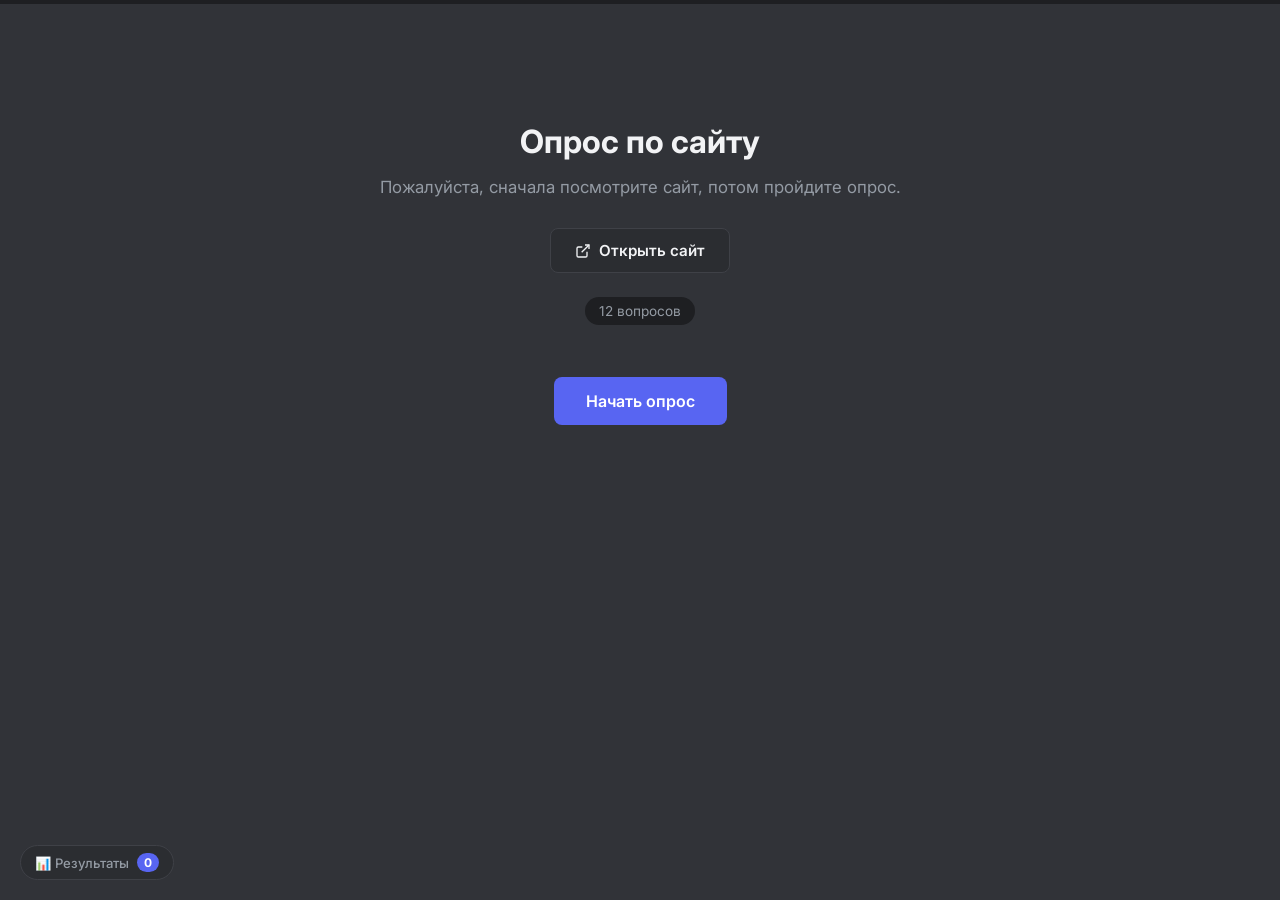
<file: survey/index.html>
<!DOCTYPE html>
<html lang="ru">
<head>
<meta charset="UTF-8">
<meta name="viewport" content="width=device-width, initial-scale=1.0">
<title>Опрос по сайту</title>
<link rel="preconnect" href="https://fonts.googleapis.com">
<link href="https://fonts.googleapis.com/css2?family=Inter:wght@400;500;600;700&display=swap" rel="stylesheet">
<style>
*, *::before, *::after { margin: 0; padding: 0; box-sizing: border-box; }

:root {
  --bg: #313338;          /* Discord chat background */
  --surface: #2b2d31;     /* Discord secondary container */
  --surface2: #1e1f22;    /* Discord dark inputs/wells */
  --border: #3f4147;      /* Discord border */
  --text: #dbdee1;        /* Discord primary body text */
  --text-white: #f2f3f5;  /* Discord heading white */
  --text-muted: #949ba4;  /* Discord muted text */
  --accent: #5865f2;      /* Discord Blurple */
  --accent-hover: #4752c4;
  --success: #23a55a;
  --danger: #f23f43;
  --radius: 8px;
}

html { scroll-behavior: smooth; }

body {
  font-family: 'Inter', -apple-system, BlinkMacSystemFont, "Segoe UI", Roboto, sans-serif;
  background: var(--bg);
  color: var(--text);
  min-height: 100vh;
  overflow-x: hidden;
  -webkit-font-smoothing: antialiased;
}

/* progress bar */
.progress-wrap {
  position: fixed; top: 0; left: 0; right: 0;
  height: 4px; background: var(--surface2); z-index: 100;
}
.progress-bar {
  height: 100%; width: 0%;
  background: var(--accent);
  transition: width .3s ease;
}

/* container */
.container {
  position: relative; z-index: 1;
  max-width: 620px; margin: 0 auto;
  padding: 50px 20px 80px;
}

/* sections */
.section {
  display: none;
  animation: fadeIn .25s ease forwards;
}
.section.active { display: block; }

@keyframes fadeIn {
  from { opacity: 0; transform: translateY(12px); }
  to   { opacity: 1; transform: translateY(0); }
}

/* welcome screen */
.welcome { text-align: center; padding-top: 8vh; }
.welcome h1 {
  font-size: 2rem;
  font-weight: 700;
  color: var(--text-white);
  margin-bottom: 14px;
}
.welcome p {
  color: var(--text-muted);
  font-size: 1.05rem;
  line-height: 1.5;
  margin-bottom: 28px;
}

.site-link {
  display: inline-flex; align-items: center; gap: 8px;
  padding: 12px 24px; border-radius: var(--radius);
  background: var(--surface); border: 1px solid var(--border);
  color: var(--text-white); font-weight: 600; font-size: .95rem;
  text-decoration: none; transition: background .2s, border-color .2s;
  margin-bottom: 24px;
}
.site-link:hover {
  background: #35373c;
  border-color: #4e5058;
}
.site-link svg { width: 16px; height: 16px; }

.count-badge {
  display: inline-block;
  color: var(--text-muted);
  font-size: .85rem;
  background: var(--surface2);
  padding: 6px 14px;
  border-radius: 14px;
  margin-bottom: 32px;
}

/* block headers */
.block-header {
  margin-bottom: 30px;
}
.block-num {
  font-size: .75rem; font-weight: 700; text-transform: uppercase; letter-spacing: 1px;
  color: var(--accent);
  margin-bottom: 6px;
}
.block-header h2 {
  font-size: 1.4rem; font-weight: 700; color: var(--text-white);
}

/* questions */
.question {
  margin-bottom: 28px;
}
.q-label {
  font-size: 1rem; font-weight: 600; color: var(--text-white); line-height: 1.4;
  margin-bottom: 12px;
}
.q-label .q-num {
  color: var(--accent); margin-right: 4px;
}
.q-hint {
  display: block; font-size: .82rem; color: var(--text-muted); margin-top: 4px; font-weight: 400;
}

/* scale 1-10 */
.scale-row {
  display: flex; gap: 6px; flex-wrap: wrap;
}
.scale-btn {
  width: 44px; height: 44px; border-radius: var(--radius);
  border: 1px solid var(--border); background: var(--surface);
  color: var(--text); font-size: .95rem; font-weight: 600;
  cursor: pointer; transition: background .15s, border-color .15s, color .15s;
  display: flex; align-items: center; justify-content: center;
}
.scale-btn:hover { background: #35373c; color: var(--text-white); border-color: #4e5058; }
.scale-btn.selected {
  background: var(--accent);
  border-color: var(--accent);
  color: #fff;
}
.scale-labels {
  display: flex; justify-content: space-between;
  margin-top: 6px; font-size: .75rem; color: var(--text-muted);
}

/* option cards */
.options-list { display: flex; flex-direction: column; gap: 8px; }
.opt-card {
  display: flex; align-items: center; gap: 12px;
  padding: 12px 16px; border-radius: var(--radius);
  border: 1px solid var(--border); background: var(--surface);
  cursor: pointer; transition: background .15s, border-color .15s;
  user-select: none;
}
.opt-card:hover { background: #35373c; border-color: #4e5058; }
.opt-card.selected {
  border-color: var(--accent); background: #35373c;
}
.opt-card input { display: none; }
.opt-indicator {
  width: 18px; height: 18px; border-radius: 50%;
  border: 2px solid var(--border); flex-shrink: 0;
  display: flex; align-items: center; justify-content: center;
  transition: border-color .15s, background .15s;
}
.opt-card.selected .opt-indicator {
  border-color: var(--accent); background: var(--accent);
}
.opt-card.selected .opt-indicator::after {
  content: ''; display: block; width: 6px; height: 6px;
  background: #fff; border-radius: 50%;
}
.opt-text { font-size: .95rem; color: var(--text); line-height: 1.3; }
.opt-card.selected .opt-text { color: var(--text-white); font-weight: 500; }

/* text input */
.text-input {
  width: 100%; padding: 12px 14px;
  border-radius: var(--radius);
  border: 1px solid var(--border); background: var(--surface2);
  color: var(--text-white); font-family: inherit; font-size: .95rem;
  resize: vertical; min-height: 70px;
  transition: border-color .15s;
  outline: none;
}
.text-input:focus { border-color: var(--accent); }
.text-input::placeholder { color: var(--text-muted); }

/* buttons */
.nav-row {
  display: flex; justify-content: space-between; align-items: center;
  margin-top: 36px; gap: 12px;
}
.btn {
  display: inline-flex; align-items: center; justify-content: center; gap: 8px;
  padding: 12px 24px; border-radius: var(--radius);
  font-family: inherit; font-size: .95rem; font-weight: 600;
  border: none; cursor: pointer; transition: background .15s;
}
.btn-primary {
  background: var(--accent);
  color: #fff;
}
.btn-primary:hover { background: var(--accent-hover); }
.btn-primary:disabled { opacity: .5; cursor: not-allowed; }
.btn-secondary {
  background: var(--surface); color: var(--text);
  border: 1px solid var(--border);
}
.btn-secondary:hover { background: #35373c; color: var(--text-white); }
.btn-start { font-size: 1rem; padding: 14px 32px; }

/* thank you */
.thankyou { text-align: center; padding-top: 10vh; }
.thankyou .check-circle {
  width: 64px; height: 64px; border-radius: 50%;
  background: var(--success);
  display: flex; align-items: center; justify-content: center;
  margin: 0 auto 20px;
}
.thankyou h2 { font-size: 1.8rem; font-weight: 700; color: var(--text-white); margin-bottom: 10px; }
.thankyou p { color: var(--text-muted); font-size: 1rem; line-height: 1.5; }

/* validation error */
.error-msg {
  color: var(--danger); font-size: .82rem; margin-top: 6px;
  display: none;
}
.question.has-error .error-msg { display: block; }
.question.has-error .scale-btn,
.question.has-error .opt-card {
  border-color: var(--danger);
}

/* spinner */
.spinner {
  width: 18px; height: 18px; border: 2px solid rgba(255,255,255,.3);
  border-top-color: #fff; border-radius: 50%;
  animation: spin .7s linear infinite; display: none;
}
.btn-primary.loading .spinner { display: block; }
.btn-primary.loading span { display: none; }
@keyframes spin { to { transform: rotate(360deg); } }

/* counter */
.section-counter {
  position: fixed; bottom: 20px; right: 20px;
  background: var(--surface); border: 1px solid var(--border);
  padding: 6px 14px; border-radius: 16px;
  font-size: .8rem; color: var(--text-muted); z-index: 50;
}

/* admin floating button */
.admin-float-btn {
  position: fixed; bottom: 20px; left: 20px;
  background: var(--surface); border: 1px solid var(--border);
  color: var(--text-muted); padding: 7px 14px; border-radius: 20px;
  cursor: pointer; font-size: .82rem; font-weight: 500;
  display: inline-flex; align-items: center; gap: 8px;
  transition: all .15s; z-index: 99;
}
.admin-float-btn:hover {
  background: #35373c; color: var(--text-white); border-color: var(--accent);
}
.admin-float-btn .badge {
  background: var(--accent); color: #fff; padding: 2px 7px;
  border-radius: 10px; font-size: .75rem; font-weight: 700;
}

/* admin panel on thanks screen */
.admin-panel {
  margin-top: 36px; padding: 22px;
  background: var(--surface); border: 1px solid var(--border);
  border-radius: var(--radius); text-align: left;
}
.admin-panel h3 {
  font-size: 1.05rem; color: var(--text-white); margin-bottom: 8px;
  display: flex; align-items: center; gap: 8px;
}
.admin-stats {
  font-size: .9rem; color: var(--text-muted); line-height: 1.6;
  margin-bottom: 18px; padding-bottom: 14px; border-bottom: 1px solid var(--border);
}
.admin-actions {
  display: flex; flex-wrap: wrap; gap: 10px;
}
.btn-sm {
  padding: 9px 16px; font-size: .85rem;
}

/* modal */
.modal-overlay {
  position: fixed; top: 0; left: 0; right: 0; bottom: 0;
  background: rgba(0,0,0,.75); z-index: 1000;
  display: flex; align-items: center; justify-content: center;
  padding: 16px;
}
.modal-card {
  background: var(--bg); border: 1px solid var(--border);
  border-radius: var(--radius); width: 100%; max-width: 720px;
  max-height: 85vh; display: flex; flex-direction: column;
  box-shadow: 0 16px 40px rgba(0,0,0,.5);
}
.modal-header {
  padding: 16px 20px; border-bottom: 1px solid var(--border);
  display: flex; justify-content: space-between; align-items: center;
}
.modal-header h3 { font-size: 1.1rem; color: var(--text-white); margin: 0; }
.modal-close {
  background: none; border: none; font-size: 1.6rem; color: var(--text-muted);
  cursor: pointer; padding: 0 4px; line-height: 1;
}
.modal-close:hover { color: var(--text-white); }
.modal-body {
  padding: 20px; overflow-y: auto; flex: 1;
}
.modal-footer {
  padding: 14px 20px; border-top: 1px solid var(--border);
  display: flex; flex-wrap: wrap; gap: 10px; justify-content: space-between;
  background: var(--surface);
}
.resp-item {
  background: var(--surface); border: 1px solid var(--border);
  border-radius: var(--radius); padding: 14px 16px; margin-bottom: 12px;
  font-size: .88rem; line-height: 1.5;
}
.resp-header {
  display: flex; justify-content: space-between; margin-bottom: 8px;
  color: var(--accent); font-weight: 600; font-size: .8rem;
}
.resp-grid {
  display: grid; grid-template-columns: repeat(auto-fit, minmax(140px, 1fr));
  gap: 8px; margin-bottom: 8px;
}
.resp-cell {
  background: #1e1f22; padding: 6px 10px; border-radius: 4px;
}
.resp-cell span { display: block; font-size: .75rem; color: var(--text-muted); }
.resp-cell strong { font-size: .9rem; color: var(--text-white); }
.resp-text {
  background: #1e1f22; padding: 8px 12px; border-radius: 4px;
  margin-top: 6px; font-style: italic; color: #dbdee1;
}
</style>
</head>
<body>

<div class="progress-wrap"><div class="progress-bar" id="progressBar"></div></div>

<div class="container">

  <!-- ============ WELCOME ============ -->
  <div class="section active" id="sec-welcome">
    <div class="welcome">
      <h1>Опрос по сайту</h1>
      <p>Пожалуйста, сначала посмотрите сайт, потом пройдите опрос.</p>
      <a href="https://stuuuu3u4th44.github.io/" target="_blank" class="site-link">
        <svg viewBox="0 0 24 24" fill="none" stroke="currentColor" stroke-width="2"><path d="M18 13v6a2 2 0 01-2 2H5a2 2 0 01-2-2V8a2 2 0 012-2h6"/><polyline points="15 3 21 3 21 9"/><line x1="10" y1="14" x2="21" y2="3"/></svg>
        Открыть сайт
      </a>
      <br>
      <div class="count-badge">12 вопросов</div>
      <br><br>
      <button class="btn btn-primary btn-start" onclick="goTo(1)">
        <span>Начать опрос</span>
      </button>
    </div>
  </div>

  <!-- ============ BLOCK 1 ============ -->
  <div class="section" id="sec-1">
    <div class="block-header">
      <div class="block-num">Блок 1 из 4</div>
      <h2>О вас</h2>
    </div>

    <div class="question" data-name="q1" data-required="true" data-type="radio">
      <div class="q-label"><span class="q-num">1.</span> Ваш возраст:</div>
      <div class="options-list">
        <label class="opt-card"><input type="radio" name="q1" value="13–15 лет"><div class="opt-indicator"></div><div class="opt-text">13–15 лет</div></label>
        <label class="opt-card"><input type="radio" name="q1" value="16–18 лет"><div class="opt-indicator"></div><div class="opt-text">16–18 лет</div></label>
        <label class="opt-card"><input type="radio" name="q1" value="19 лет и старше"><div class="opt-indicator"></div><div class="opt-text">19 лет и старше</div></label>
      </div>
      <div class="error-msg">Выберите вариант</div>
    </div>

    <div class="question" data-name="q2" data-required="true" data-type="radio">
      <div class="q-label"><span class="q-num">2.</span> Опыт в нейросетях:
        <span class="q-hint">Можете ли вы отличить работу нейросети от работы человека?</span>
      </div>
      <div class="options-list">
        <label class="opt-card"><input type="radio" name="q2" value="Часто пользуюсь"><div class="opt-indicator"></div><div class="opt-text">Часто пользуюсь ИИ</div></label>
        <label class="opt-card"><input type="radio" name="q2" value="Иногда пользуюсь"><div class="opt-indicator"></div><div class="opt-text">Иногда пользуюсь</div></label>
        <label class="opt-card"><input type="radio" name="q2" value="Не пользуюсь"><div class="opt-indicator"></div><div class="opt-text">Не пользуюсь</div></label>
      </div>
      <div class="error-msg">Выберите вариант</div>
    </div>

    <div class="nav-row">
      <button class="btn btn-secondary" onclick="goTo(0)">← Назад</button>
      <button class="btn btn-primary" onclick="goTo(2)"><span>Далее →</span></button>
    </div>
  </div>

  <!-- ============ BLOCK 2 ============ -->
  <div class="section" id="sec-2">
    <div class="block-header">
      <div class="block-num">Блок 2 из 4</div>
      <h2>Оценка сайта</h2>
    </div>

    <div class="question" data-name="q3" data-required="true" data-type="scale">
      <div class="q-label"><span class="q-num">3.</span> Общее впечатление от сайта:</div>
      <div class="scale-row" data-name="q3">
        <button class="scale-btn" data-value="1">1</button>
        <button class="scale-btn" data-value="2">2</button>
        <button class="scale-btn" data-value="3">3</button>
        <button class="scale-btn" data-value="4">4</button>
        <button class="scale-btn" data-value="5">5</button>
        <button class="scale-btn" data-value="6">6</button>
        <button class="scale-btn" data-value="7">7</button>
        <button class="scale-btn" data-value="8">8</button>
        <button class="scale-btn" data-value="9">9</button>
        <button class="scale-btn" data-value="10">10</button>
      </div>
      <div class="scale-labels"><span>Плохо</span><span>Отлично</span></div>
      <div class="error-msg">Выберите оценку</div>
    </div>

    <div class="question" data-name="q4" data-required="true" data-type="scale">
      <div class="q-label"><span class="q-num">4.</span> Оценка с учётом того, что сайт сделан ИИ:</div>
      <div class="scale-row" data-name="q4">
        <button class="scale-btn" data-value="1">1</button>
        <button class="scale-btn" data-value="2">2</button>
        <button class="scale-btn" data-value="3">3</button>
        <button class="scale-btn" data-value="4">4</button>
        <button class="scale-btn" data-value="5">5</button>
        <button class="scale-btn" data-value="6">6</button>
        <button class="scale-btn" data-value="7">7</button>
        <button class="scale-btn" data-value="8">8</button>
        <button class="scale-btn" data-value="9">9</button>
        <button class="scale-btn" data-value="10">10</button>
      </div>
      <div class="scale-labels"><span>Плохо для ИИ</span><span>Отлично для ИИ</span></div>
      <div class="error-msg">Выберите оценку</div>
    </div>

    <div class="question" data-name="q5" data-required="true" data-type="scale">
      <div class="q-label"><span class="q-num">5.</span> Удобство сайта:</div>
      <div class="scale-row" data-name="q5">
        <button class="scale-btn" data-value="1">1</button>
        <button class="scale-btn" data-value="2">2</button>
        <button class="scale-btn" data-value="3">3</button>
        <button class="scale-btn" data-value="4">4</button>
        <button class="scale-btn" data-value="5">5</button>
        <button class="scale-btn" data-value="6">6</button>
        <button class="scale-btn" data-value="7">7</button>
        <button class="scale-btn" data-value="8">8</button>
        <button class="scale-btn" data-value="9">9</button>
        <button class="scale-btn" data-value="10">10</button>
      </div>
      <div class="scale-labels"><span>Неудобно</span><span>Удобно</span></div>
      <div class="error-msg">Выберите оценку</div>
    </div>

    <div class="question" data-name="q6" data-required="true" data-type="radio">
      <div class="q-label"><span class="q-num">6.</span> Хотели бы вернуться на сайт?</div>
      <div class="options-list">
        <label class="opt-card"><input type="radio" name="q6" value="Да"><div class="opt-indicator"></div><div class="opt-text">Да</div></label>
        <label class="opt-card"><input type="radio" name="q6" value="Скорее да"><div class="opt-indicator"></div><div class="opt-text">Скорее да</div></label>
        <label class="opt-card"><input type="radio" name="q6" value="Скорее нет"><div class="opt-indicator"></div><div class="opt-text">Скорее нет</div></label>
        <label class="opt-card"><input type="radio" name="q6" value="Нет"><div class="opt-indicator"></div><div class="opt-text">Нет</div></label>
      </div>
      <div class="error-msg">Выберите вариант</div>
    </div>

    <div class="nav-row">
      <button class="btn btn-secondary" onclick="goTo(1)">← Назад</button>
      <button class="btn btn-primary" onclick="goTo(3)"><span>Далее →</span></button>
    </div>
  </div>

  <!-- ============ BLOCK 3 ============ -->
  <div class="section" id="sec-3">
    <div class="block-header">
      <div class="block-num">Блок 3 из 4</div>
      <h2>Визуал и детали</h2>
    </div>

    <div class="question" data-name="q7" data-required="true" data-type="scale">
      <div class="q-label"><span class="q-num">7.</span> Визуал:</div>
      <div class="scale-row" data-name="q7">
        <button class="scale-btn" data-value="1">1</button>
        <button class="scale-btn" data-value="2">2</button>
        <button class="scale-btn" data-value="3">3</button>
        <button class="scale-btn" data-value="4">4</button>
        <button class="scale-btn" data-value="5">5</button>
        <button class="scale-btn" data-value="6">6</button>
        <button class="scale-btn" data-value="7">7</button>
        <button class="scale-btn" data-value="8">8</button>
        <button class="scale-btn" data-value="9">9</button>
        <button class="scale-btn" data-value="10">10</button>
      </div>
      <div class="scale-labels"><span>Плохо</span><span>Отлично</span></div>
      <div class="error-msg">Выберите оценку</div>
    </div>

    <div class="question" data-name="q8" data-required="true" data-type="radio">
      <div class="q-label"><span class="q-num">8.</span> Баланс цветов:</div>
      <div class="options-list">
        <label class="opt-card"><input type="radio" name="q8" value="Всё отлично"><div class="opt-indicator"></div><div class="opt-text">Всё отлично</div></label>
        <label class="opt-card"><input type="radio" name="q8" value="Нормально"><div class="opt-indicator"></div><div class="opt-text">Нормально</div></label>
        <label class="opt-card"><input type="radio" name="q8" value="Неудачно"><div class="opt-indicator"></div><div class="opt-text">Неудачно</div></label>
      </div>
      <div class="error-msg">Выберите вариант</div>
    </div>

    <div class="question" data-name="q9" data-required="true" data-type="radio">
      <div class="q-label"><span class="q-num">9.</span> Шрифты и читаемость:</div>
      <div class="options-list">
        <label class="opt-card"><input type="radio" name="q9" value="Всё отлично"><div class="opt-indicator"></div><div class="opt-text">Всё отлично</div></label>
        <label class="opt-card"><input type="radio" name="q9" value="Нормально"><div class="opt-indicator"></div><div class="opt-text">Нормально</div></label>
        <label class="opt-card"><input type="radio" name="q9" value="Неудачно"><div class="opt-indicator"></div><div class="opt-text">Неудачно</div></label>
      </div>
      <div class="error-msg">Выберите вариант</div>
    </div>

    <div class="question" data-name="q10" data-required="true" data-type="radio">
      <div class="q-label"><span class="q-num">10.</span> Проработка деталей:</div>
      <div class="options-list">
        <label class="opt-card"><input type="radio" name="q10" value="Всё отлично"><div class="opt-indicator"></div><div class="opt-text">Всё отлично</div></label>
        <label class="opt-card"><input type="radio" name="q10" value="Нормально"><div class="opt-indicator"></div><div class="opt-text">Нормально</div></label>
        <label class="opt-card"><input type="radio" name="q10" value="Неудачно"><div class="opt-indicator"></div><div class="opt-text">Неудачно</div></label>
      </div>
      <div class="error-msg">Выберите вариант</div>
    </div>

    <div class="nav-row">
      <button class="btn btn-secondary" onclick="goTo(2)">← Назад</button>
      <button class="btn btn-primary" onclick="goTo(4)"><span>Далее →</span></button>
    </div>
  </div>

  <!-- ============ BLOCK 4 ============ -->
  <div class="section" id="sec-4">
    <div class="block-header">
      <div class="block-num">Блок 4 из 4</div>
      <h2>Признаки ИИ</h2>
    </div>

    <div class="question" data-name="q11" data-required="true" data-type="radio">
      <div class="q-label"><span class="q-num">11.</span> Заметили бы, что это ИИ, если бы вам не сказали?</div>
      <div class="options-list">
        <label class="opt-card"><input type="radio" name="q11" value="Нет, не заметил(а) бы"><div class="opt-indicator"></div><div class="opt-text">Нет, не заметил(а) бы</div></label>
        <label class="opt-card"><input type="radio" name="q11" value="Возможно"><div class="opt-indicator"></div><div class="opt-text">Возможно</div></label>
        <label class="opt-card"><input type="radio" name="q11" value="Да, сразу видно"><div class="opt-indicator"></div><div class="opt-text">Да, сразу видно</div></label>
      </div>
      <div class="error-msg">Выберите вариант</div>
    </div>

    <div class="question" data-name="q12" data-required="false" data-type="text">
      <div class="q-label"><span class="q-num">12.</span> Признаки ИИ:</div>
      <textarea class="text-input" placeholder="Напишите, если что-то заметили (необязательно)..." data-name="q12" rows="3"></textarea>
    </div>

    <div class="nav-row">
      <button class="btn btn-secondary" onclick="goTo(3)">← Назад</button>
      <button class="btn btn-primary" id="submitBtn" onclick="submitSurvey()">
        <div class="spinner"></div>
        <span>Отправить</span>
      </button>
    </div>
  </div>

  <!-- ============ THANK YOU ============ -->
  <div class="section" id="sec-thanks">
    <div class="thankyou">
      <div class="check-circle">
        <svg width="32" height="32" viewBox="0 0 24 24" fill="none" stroke="white" stroke-width="3"><polyline points="20 6 9 17 4 12"/></svg>
      </div>
      <h2>Спасибо!</h2>
      <p>Ваши ответы успешно сохранены.</p>

      <div class="admin-panel" id="adminPanel">
        <h3>
          <svg width="18" height="18" viewBox="0 0 24 24" fill="none" stroke="currentColor" stroke-width="2"><path d="M14 2H6a2 2 0 00-2 2v16a2 2 0 002 2h12a2 2 0 002-2V8z"/><polyline points="14 2 14 8 20 8"/></svg>
          Панель автора (результаты)
        </h3>
        <div class="admin-stats" id="adminStatsText">Загрузка статистики...</div>
        <div class="admin-actions">
          <button class="btn btn-primary btn-sm" onclick="downloadJSON()">📥 Скачать JSON</button>
          <button class="btn btn-secondary btn-sm" onclick="downloadCSV()">📊 Скачать Excel (CSV)</button>
          <button class="btn btn-secondary btn-sm" onclick="toggleResponsesModal()">👁 Посмотреть все ответы</button>
        </div>
      </div>
    </div>
  </div>

</div>

<!-- Admin floating button -->
<div class="admin-float-btn" onclick="toggleResponsesModal()" title="Панель сохранённых ответов">
  <span>📊 Результаты</span>
  <span class="badge" id="savedCountBadge">0</span>
</div>

<!-- Modal to view responses -->
<div class="modal-overlay" id="responsesModal" style="display:none;" onclick="if(event.target===this) toggleResponsesModal()">
  <div class="modal-card">
    <div class="modal-header">
      <h3>Сохранённые ответы (<span id="modalCount">0</span>)</h3>
      <button class="modal-close" onclick="toggleResponsesModal()">&times;</button>
    </div>
    <div class="modal-body" id="modalResponsesList"></div>
    <div class="modal-footer">
      <div style="display:flex; gap:8px;">
        <button class="btn btn-primary btn-sm" onclick="downloadJSON()">📥 Скачать JSON</button>
        <button class="btn btn-secondary btn-sm" onclick="downloadCSV()">📊 Скачать CSV</button>
      </div>
      <button class="btn btn-secondary btn-sm" style="color:var(--danger); border-color:var(--danger);" onclick="clearResponses()">🗑 Очистить</button>
    </div>
  </div>
</div>

<div class="section-counter" id="sectionCounter" style="display:none"></div>

<script>
/* URL Google Apps Script (для онлайн-сбора ответов со всех устройств) */
const GOOGLE_SCRIPT_URL = '';

const TOTAL_SECTIONS = 4;
let currentSection = 0;

function goTo(idx) {
  if (idx > currentSection && currentSection >= 1) {
    if (!validateSection(currentSection)) return;
  }

  document.querySelectorAll('.section').forEach(s => s.classList.remove('active'));

  if (idx === 0) {
    document.getElementById('sec-welcome').classList.add('active');
    document.getElementById('sectionCounter').style.display = 'none';
  } else if (idx <= TOTAL_SECTIONS) {
    document.getElementById(`sec-${idx}`).classList.add('active');
    document.getElementById('sectionCounter').textContent = `${idx} / ${TOTAL_SECTIONS}`;
    document.getElementById('sectionCounter').style.display = 'block';
  }

  currentSection = idx;
  updateProgress();
  window.scrollTo({ top: 0, behavior: 'smooth' });
}

function updateProgress() {
  const pct = currentSection === 0 ? 0 : (currentSection / (TOTAL_SECTIONS + 1)) * 100;
  document.getElementById('progressBar').style.width = pct + '%';
}

function validateSection(secIdx) {
  const sec = document.getElementById(`sec-${secIdx}`);
  if (!sec) return true;
  const questions = sec.querySelectorAll('.question[data-required="true"]');
  let valid = true;

  questions.forEach(q => {
    q.classList.remove('has-error');
    const name = q.dataset.name;
    const type = q.dataset.type;

    if (type === 'radio') {
      const checked = q.querySelector(`input[name="${name}"]:checked`);
      if (!checked) { q.classList.add('has-error'); valid = false; }
    } else if (type === 'scale') {
      const row = q.querySelector(`.scale-row[data-name="${name}"]`);
      const selected = row ? row.querySelector('.selected') : null;
      if (!selected) { q.classList.add('has-error'); valid = false; }
    }
  });

  return valid;
}

/* scale buttons */
document.querySelectorAll('.scale-row').forEach(row => {
  row.querySelectorAll('.scale-btn').forEach(btn => {
    btn.addEventListener('click', () => {
      row.querySelectorAll('.scale-btn').forEach(b => b.classList.remove('selected'));
      btn.classList.add('selected');
      const q = btn.closest('.question');
      if (q) q.classList.remove('has-error');
    });
  });
});

/* radio cards */
document.querySelectorAll('.opt-card').forEach(card => {
  card.addEventListener('click', () => {
    const name = card.querySelector('input').name;
    document.querySelectorAll(`input[name="${name}"]`).forEach(inp => {
      inp.closest('.opt-card').classList.remove('selected');
    });
    card.classList.add('selected');
    card.querySelector('input').checked = true;
    const q = card.closest('.question');
    if (q) q.classList.remove('has-error');
  });
});

/* collect answers */
function collectAll() {
  const data = { timestamp: new Date().toISOString() };

  document.querySelectorAll('input[type="radio"]:checked').forEach(inp => {
    data[inp.name] = inp.value;
  });

  document.querySelectorAll('.scale-row').forEach(row => {
    const sel = row.querySelector('.selected');
    if (sel) data[row.dataset.name] = sel.dataset.value;
  });

  document.querySelectorAll('.text-input').forEach(inp => {
    if (inp.value.trim()) data[inp.dataset.name] = inp.value.trim();
  });

  return data;
}

/* submit */
async function submitSurvey() {
  if (!validateSection(4)) return;

  const data = collectAll();
  const btn = document.getElementById('submitBtn');
  btn.classList.add('loading');
  btn.disabled = true;

  if (GOOGLE_SCRIPT_URL) {
    try {
      await fetch(GOOGLE_SCRIPT_URL, {
        method: 'POST',
        mode: 'no-cors',
        headers: { 'Content-Type': 'application/json' },
        body: JSON.stringify(data)
      });
    } catch (e) {
      console.warn('Ошибка отправки в Google Таблицу', e);
    }
  }

  const saved = getSavedResponses();
  saved.push(data);
  localStorage.setItem('survey_responses', JSON.stringify(saved));

  btn.classList.remove('loading');

  document.querySelectorAll('.section').forEach(s => s.classList.remove('active'));
  document.getElementById('sec-thanks').classList.add('active');
  document.getElementById('progressBar').style.width = '100%';
  document.getElementById('sectionCounter').style.display = 'none';

  updateAdminStats();
}

/* ==================== ADMIN & DATA EXPORT ==================== */
function getSavedResponses() {
  try {
    return JSON.parse(localStorage.getItem('survey_responses') || '[]');
  } catch(e) {
    return [];
  }
}

function updateAdminStats() {
  const saved = getSavedResponses();
  const count = saved.length;

  const badge = document.getElementById('savedCountBadge');
  if (badge) badge.textContent = count;

  const countModal = document.getElementById('modalCount');
  if (countModal) countModal.textContent = count;

  const stats = document.getElementById('adminStatsText');
  if (stats) {
    if (count === 0) {
      stats.innerHTML = 'На этом устройстве пока <strong>0</strong> сохранённых анкет.';
    } else {
      let sumQ3 = 0, sumQ4 = 0, sumQ5 = 0, sumQ7 = 0;
      let aiDetected = 0;
      saved.forEach(r => {
        sumQ3 += Number(r.q3) || 0;
        sumQ4 += Number(r.q4) || 0;
        sumQ5 += Number(r.q5) || 0;
        sumQ7 += Number(r.q7) || 0;
        if (r.q11 && (r.q11.includes('Да') || r.q11.includes('Возможно'))) aiDetected++;
      });
      const avg = s => (s / count).toFixed(1);
      const aiPct = Math.round((aiDetected / count) * 100);

      stats.innerHTML = `Сохранено на этом устройстве: <strong style="color:var(--text-white)">${count}</strong><br>` +
        `• Среднее впечатление: <strong style="color:var(--text-white)">${avg(sumQ3)} / 10</strong><br>` +
        `• Оценка с учётом ИИ: <strong style="color:var(--text-white)">${avg(sumQ4)} / 10</strong><br>` +
        `• Удобство: <strong style="color:var(--text-white)">${avg(sumQ5)} / 10</strong> | Визуал: <strong style="color:var(--text-white)">${avg(sumQ7)} / 10</strong><br>` +
        `• Заметили / заподозрили ИИ: <strong style="color:var(--text-white)">${aiPct}%</strong> (${aiDetected} из ${count})`;
    }
  }
}

function downloadJSON() {
  const saved = getSavedResponses();
  if (!saved.length) {
    alert('Пока нет сохранённых ответов на этом устройстве.');
    return;
  }
  const blob = new Blob([JSON.stringify(saved, null, 2)], { type: 'application/json;charset=utf-8;' });
  const url = URL.createObjectURL(blob);
  const a = document.createElement('a');
  a.href = url;
  a.download = `survey_results_${new Date().toISOString().slice(0,10)}.json`;
  document.body.appendChild(a);
  a.click();
  document.body.removeChild(a);
  URL.revokeObjectURL(url);
}

function downloadCSV() {
  const saved = getSavedResponses();
  if (!saved.length) {
    alert('Пока нет сохранённых ответов на этом устройстве.');
    return;
  }
  const headers = ['timestamp','q1','q2','q3','q4','q5','q6','q7','q8','q9','q10','q11','q12'];
  const headerLabels = [
    'Дата/время','Возраст (q1)','Опыт в ИИ (q2)','Впечатление 1-10 (q3)',
    'Оценка ИИ 1-10 (q4)','Удобство 1-10 (q5)','Вернулись бы (q6)','Визуал 1-10 (q7)',
    'Баланс цветов (q8)','Шрифты (q9)','Детали (q10)','Заметили ли ИИ (q11)','Признаки ИИ (q12)'
  ];

  let csv = '\uFEFF' + headerLabels.map(h => `"${h}"`).join(';') + '\n';
  saved.forEach(r => {
    const row = headers.map(k => {
      const val = r[k] !== undefined ? String(r[k]) : '';
      return `"${val.replace(/"/g, '""')}"`;
    });
    csv += row.join(';') + '\n';
  });

  const blob = new Blob([csv], { type: 'text/csv;charset=utf-8;' });
  const url = URL.createObjectURL(blob);
  const a = document.createElement('a');
  a.href = url;
  a.download = `survey_results_${new Date().toISOString().slice(0,10)}.csv`;
  document.body.appendChild(a);
  a.click();
  document.body.removeChild(a);
  URL.revokeObjectURL(url);
}

function toggleResponsesModal() {
  const modal = document.getElementById('responsesModal');
  const isOpen = modal.style.display !== 'none';
  if (isOpen) {
    modal.style.display = 'none';
  } else {
    renderResponsesList();
    modal.style.display = 'flex';
  }
}

function renderResponsesList() {
  const saved = getSavedResponses();
  const list = document.getElementById('modalResponsesList');
  updateAdminStats();

  if (!saved.length) {
    list.innerHTML = '<p style="color:var(--text-muted); text-align:center; padding:30px 0;">На этом устройстве пока нет сохранённых ответов.</p>';
    return;
  }

  list.innerHTML = saved.map((r, i) => {
    const dateStr = r.timestamp ? new Date(r.timestamp).toLocaleString('ru-RU') : `#${i + 1}`;
    return `
      <div class="resp-item">
        <div class="resp-header">
          <span>Ответ #${i + 1}</span>
          <span style="color:var(--text-muted); font-weight:normal;">${dateStr}</span>
        </div>
        <div class="resp-grid">
          <div class="resp-cell"><span>Возраст</span><strong>${r.q1 || '—'}</strong></div>
          <div class="resp-cell"><span>Опыт ИИ</span><strong>${r.q2 || '—'}</strong></div>
          <div class="resp-cell"><span>Впечатление</span><strong>${r.q3 ? r.q3 + '/10' : '—'}</strong></div>
          <div class="resp-cell"><span>Оценка ИИ</span><strong>${r.q4 ? r.q4 + '/10' : '—'}</strong></div>
          <div class="resp-cell"><span>Удобство</span><strong>${r.q5 ? r.q5 + '/10' : '—'}</strong></div>
          <div class="resp-cell"><span>Вернулись бы</span><strong>${r.q6 || '—'}</strong></div>
          <div class="resp-cell"><span>Визуал</span><strong>${r.q7 ? r.q7 + '/10' : '—'}</strong></div>
          <div class="resp-cell"><span>Цвета</span><strong>${r.q8 || '—'}</strong></div>
          <div class="resp-cell"><span>Шрифты</span><strong>${r.q9 || '—'}</strong></div>
          <div class="resp-cell"><span>Детали</span><strong>${r.q10 || '—'}</strong></div>
          <div class="resp-cell"><span>Заметили ИИ</span><strong>${r.q11 || '—'}</strong></div>
        </div>
        ${r.q12 ? `<div class="resp-text"><strong>Признаки ИИ:</strong> ${r.q12}</div>` : ''}
      </div>
    `;
  }).reverse().join('');
}

function clearResponses() {
  if (confirm('Точно удалить все сохранённые ответы с этого устройства? Это действие нельзя отменить.')) {
    localStorage.removeItem('survey_responses');
    updateAdminStats();
    renderResponsesList();
  }
}

/* Экспорт по Ctrl+Shift+E (работает на любой раскладке клавиатуры) */
document.addEventListener('keydown', e => {
  const isKeyE = e.code === 'KeyE' || (e.key && (e.key.toLowerCase() === 'e' || e.key.toLowerCase() === 'у'));
  if ((e.ctrlKey || e.metaKey) && e.shiftKey && isKeyE) {
    e.preventDefault();
    downloadJSON();
  }
});

/* Инициализация при загрузке */
window.addEventListener('DOMContentLoaded', updateAdminStats);
</script>
</body>
</html>
</file>
